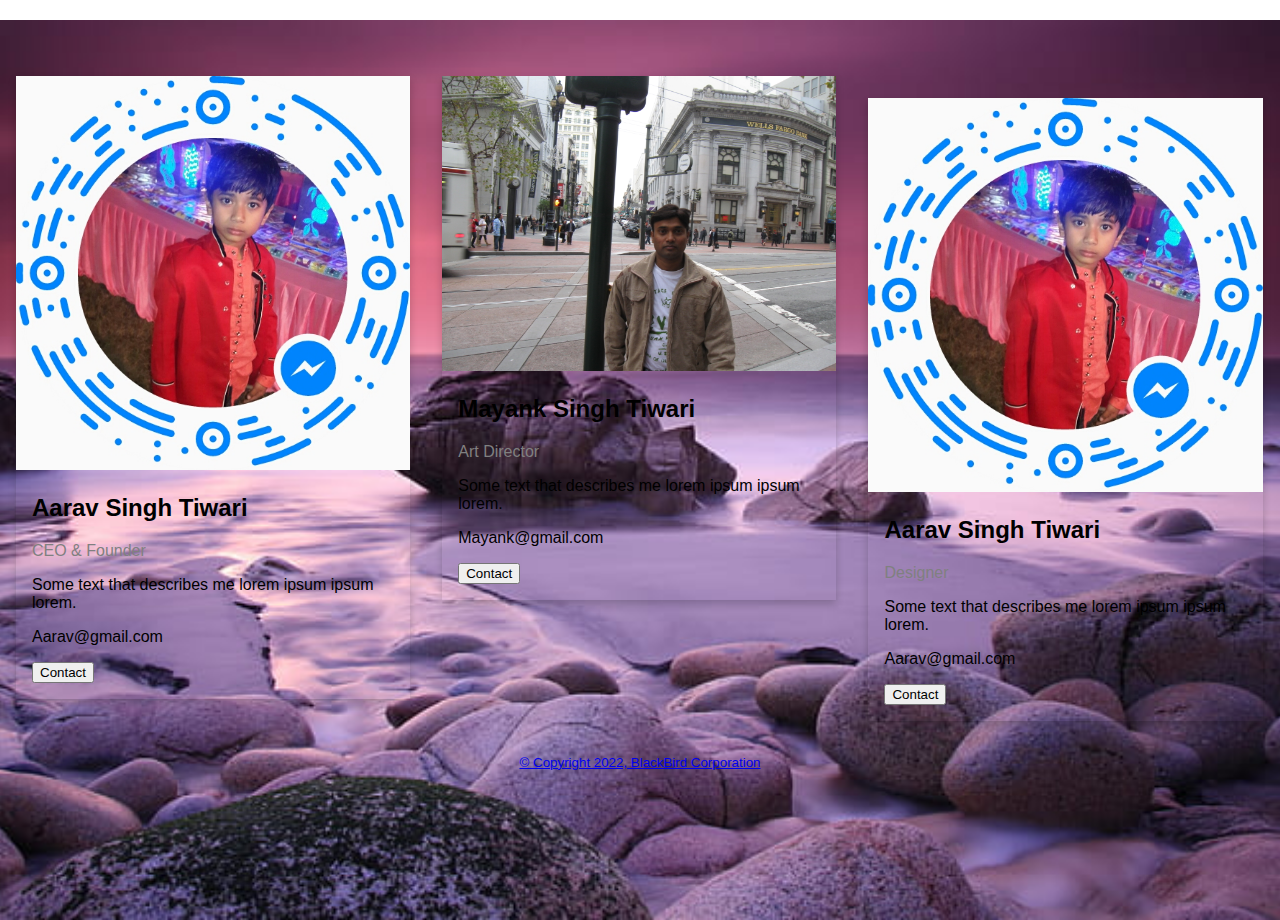
<file: my projects/about.html>
<!DOCTYPE html>
<html lang="en">
<head>
    <title>Document</title>
    <link rel="stylesheet" href="about.css">
 
</head>
  
<body>
  <div class="aarav">
                <ul>
                    <li><a href="home.html">HOME</a></li>
                    <li><a href="about.html">ABOUT</a></li>
                    <li><a href="service.html">SERVICE</a></li>
                    <li><a href="design.html">DESIGN</a></li>
                    <li><a href="contact.html">CONTACT</a></li>
                </ul>
            </div>
<div class="main">

</div>
<div class="aarav1"><h2 style="text-align:center">Our Team</h2></div>
<div class="row">
  <div class="column">
    <div class="card">
      <img src="messenger-code.jpg" alt="Aarav" style="width:100%">
      <div class="container">
        <h2>Aarav Singh Tiwari</h2>
        <p class="title">CEO & Founder</p>
        <p>Some text that describes me lorem ipsum ipsum lorem.</p>
        <p>Aarav@gmail.com</p>
        <p><button class="button">Contact</button></p>
      </div>
    </div>
  </div>

  <div class="column">
    <div class="card">
      <img src="IMG_0663.JPG" alt="Mayank" style="width:100%">
      <div class="container">
        <h2>Mayank Singh Tiwari</h2>
        <p class="title">Art Director</p>
        <p>Some text that describes me lorem ipsum ipsum lorem.</p>
        <p>Mayank@gmail.com</p>
        <p><button class="button">Contact</button></p>
      </div>
    </div>
  </div>

  <div class="column">
    <div class="card">
      <img src="messenger-code.jpg" alt="Aarav" style="width:100%">
      <div class="container">
        <h2>Aarav Singh Tiwari</h2>
        <p class="title">Designer</p>
        <p>Some text that describes me lorem ipsum ipsum lorem.</p>
        <p>Aarav@gmail.com</p>
        <p><button class="button">Contact</button></p>
      </div>
    </div>
  </div>
</div>
<div class="copyright">
    <footer> <small><a href="https://copyright.gov.in/">&copy; Copyright 2022, BlackBird Corporation</a></small> </footer>
</div>
</body>
</html>
</file>
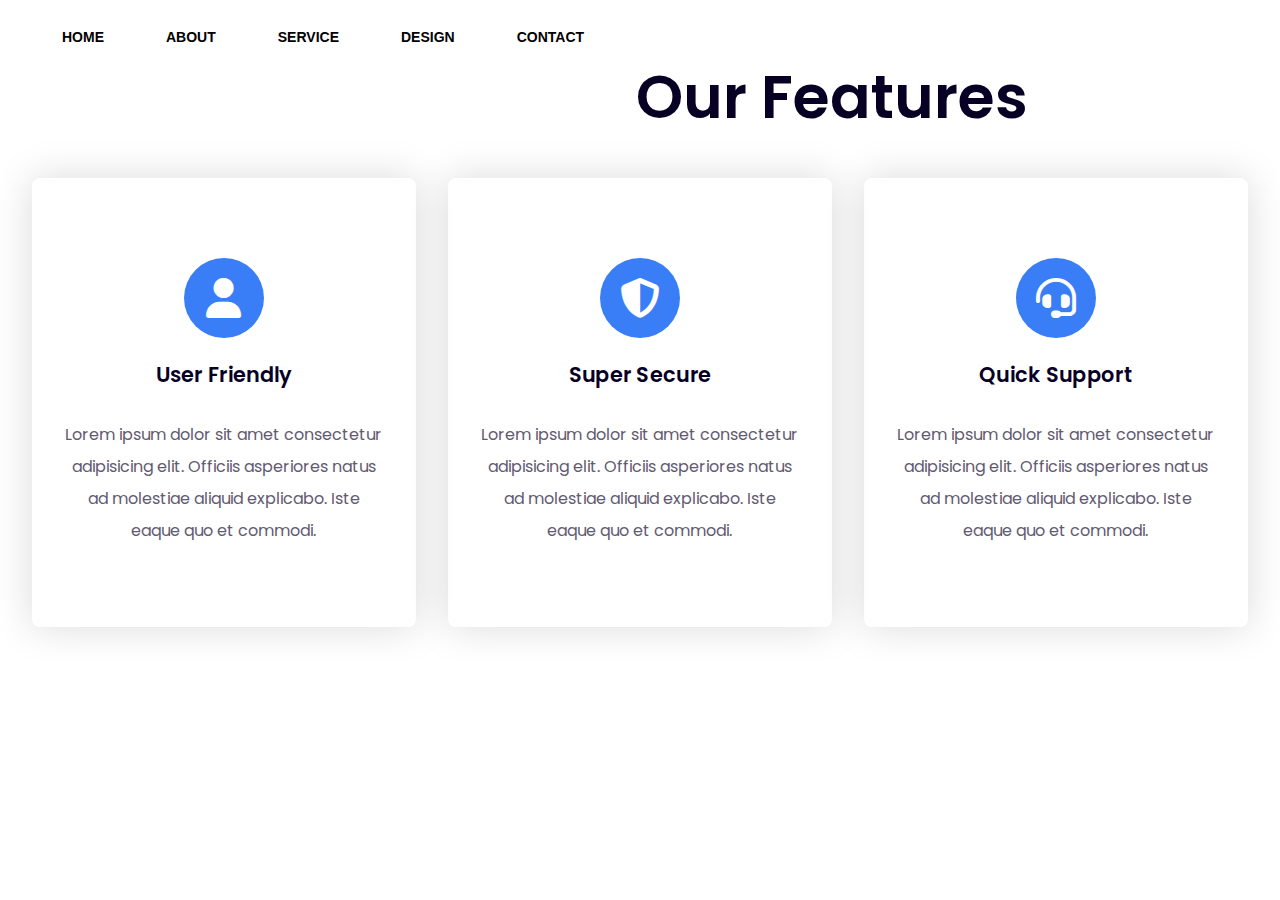
<file: my projects/service.html>
<!DOCTYPE html>
<html lang="en">
  <head>
    <meta name="viewport" content="width=device-width, initial-scale=1.0" />
    <title>Responsive Features Section</title>
    <!-- Font Awesome CDN -->
    <link
      rel="stylesheet"
      href="https://cdnjs.cloudflare.com/ajax/libs/font-awesome/6.1.1/css/all.min.css"
    />
    <!-- Google Fonts -->
    <link
      href="https://fonts.googleapis.com/css2?family=Poppins:wght@400;600&display=swap"
      rel="stylesheet"
    />
    <!-- Stylesheet -->
    <link rel="stylesheet" href="service.css" />
  </head>
  <body>
    <div class="main">
    </div>
    <div class="menu">
        <ul>
            <li><a href="home.html">HOME</a></li>
            <li><a href="about.html">ABOUT</a></li>
            <li><a href="service.html">SERVICE</a></li>
            <li><a href="design.html">DESIGN</a></li>
            <li><a href="contact.html">CONTACT</a></li>
        </ul>
    </div>
    <section>
      <div class="row">
        <h1>Our Features</h1>
      </div>
      <div class="row">
        <!-- Column One -->
        <div class="column">
          <div class="card">
            <div class="icon">
              <i class="fa-solid fa-user"></i>
            </div>
            <h3>User Friendly</h3>
            <p>
              Lorem ipsum dolor sit amet consectetur adipisicing elit. Officiis
              asperiores natus ad molestiae aliquid explicabo. Iste eaque quo et
              commodi.
            </p>
          </div>
        </div>
        <!-- Column Two -->
        <div class="column">
          <div class="card">
            <div class="icon">
              <i class="fa-solid fa-shield-halved"></i>
            </div>
            <h3>Super Secure</h3>
            <p>
              Lorem ipsum dolor sit amet consectetur adipisicing elit. Officiis
              asperiores natus ad molestiae aliquid explicabo. Iste eaque quo et
              commodi.
            </p>
          </div>
        </div>
        <!-- Column Three -->
        <div class="column">
          <div class="card">
            <div class="icon">
              <i class="fa-solid fa-headset"></i>
            </div>
            <h3>Quick Support</h3>
            <p>
              Lorem ipsum dolor sit amet consectetur adipisicing elit. Officiis
              asperiores natus ad molestiae aliquid explicabo. Iste eaque quo et
              commodi.
            </p>
          </div>
        </div>
      </div>
    </section>
  </body>
</html>
</file>
<file: my projects/about.css>
body {
    font-family: Arial, Helvetica, sans-serif;
    margin: 0;
  }
  
  html {
    box-sizing: border-box;
  }
  
  *, *:before, *:after {
    box-sizing: inherit;
  }
  
  .aarav{
    float: right;
    display: flex;
    width: 400px;
    height: 70px;
    position: relative;
  }
  ul{
    float: left;
    display: flex;
    justify-content: center;
    align-items: center;
    position: relative;
}

ul li{
    list-style: none;
    margin-left: 62px;
    margin-top: 27px;
    display:block;
    font-size: 14px;
    position: relative;
}


ul li a:hover{
    color: blue;
}

  .main{
    width: 100%;
    background-image: url(bg-2.jpg);
    background-position: center;
    background-size: cover;
    height: 100vh;
    position: absolute;

  }
  
  .column {
    float: left;
    width: 33.3%;
    margin-bottom: 16px;
    padding: 0 8px;
    background: transparent;
    position: relative;

  }


  .card {
    box-shadow: 0 4px 8px 0 rgba(0, 0, 0, 0.2);
    margin: 8px;
    background: transparent;
    position: relative;
    
  }
  
  .about-section {
    padding: 50px;
    text-align: center;
    background: transparent;
    position: relative;

  }
  
  .container {
    padding: 0 16px;
    background: transparent;
  
    position: relative;
  }
  
  .container::after, .row::after {
    content: "";
    clear: both;
    display: table;
    background: transparent;
    position: relative;
  }
  
  .title {
    color: grey;
    position: relative;
  }
  
  .copyright {
    border: none;
    outline: 0;
    display: inline-block;
    padding: 8px;
    stop-color: #000;
   background: transparent;
    text-align: center;
    cursor: pointer;
    width: 100%;
    transition: 0.3s ease;
    text-decoration-color: aliceblue;
    position: relative;

  }
  
  .copyright:hover {
    background-color: #555;
    position: relative;
  }
  
  @media screen and (max-width: 650px) {
    .column {
      width: 100%;
      display: flex;
  
    }
  }
</file>
<file: my projects/service.css>
* {
    padding: 0;
    margin: 0;
    box-sizing: border-box;
    font-family: "Poppins", sans-serif;
  }
  .menu{
    width: 400px;
    float: left;
    height: 70px;
}

ul{
    float: left;
    display: flex;
    justify-content: center;
    align-items: center;
}

ul li{
    list-style: none;
    margin-left: 62px;
    margin-top: 27px;
    font-size: 14px;
}

ul li a{
    text-decoration: none;
    color: black;
    font-family: Arial;
    font-weight: bold;
    transition: 0.4s ease-in-out;
}

ul li a:hover{
    color: #ff7200;
}
  .row {
    display: flex;
    flex-wrap: wrap;
  }
  .row h1 {
    width: 100%;
    text-align: center;
    font-size: 3.75em;
    margin: 0.6em 0;
    font-weight: 600;
    color: #070024;
    transition: 0.4s ease;
  }

  .row h1:hover{

    color:#397ef6;
  }
  .column {
    padding: 1em;
  }
  .card {
    padding: 3.1em 1.25em;
    text-align: center;
    background: linear-gradient(0deg, #397ef6 10px, transparent 10px);
    background-repeat: no-repeat;
    background-position: 0 0.62em;
    box-shadow: 0 0 2.5em rgba(0, 0, 0, 0.15);
    border-radius: 0.5em;
    transition: 0.5s;
    cursor: pointer;
  }
  .card .icon {
    font-size: 2.5em;
    height: 2em;
    width: 2em;
    margin: auto;
    background-color: #397ef6;
    display: grid;
    place-items: center;
    border-radius: 50%;
    color: #ffffff;
  }
  .icon:before {
    position: absolute;
    content: "";
    height: 1.5em;
    width: 1.5em;
    border: 0.12em solid #397ef6;
    border-radius: 50%;
    transition: 0.5s;
  }
  .card h3 {
    font-size: 1.3em;
    margin: 1em 0 1.4em 0;
    font-weight: 600;
    letter-spacing: 0.3px;
    color: #070024;
  }
  .card p {
    line-height: 2em;
    color: #625a71;
  }
  .card:hover {
    background-position: 0;
  }
  .card:hover .icon:before {
    height: 2.25em;
    width: 2.25em;
  }
  @media screen and (min-width: 768px) {
    section {
      padding: 1em 7em;
    }
  }
  @media screen and (min-width: 992px) {
    section {
      padding: 1em;
    }
    .card {
      padding: 5em 2em;
    }
    .column {
      flex: 0 0 33.33%;
      max-width: 33.33%;
      padding: 0 1em;
    }
  }
</file>
